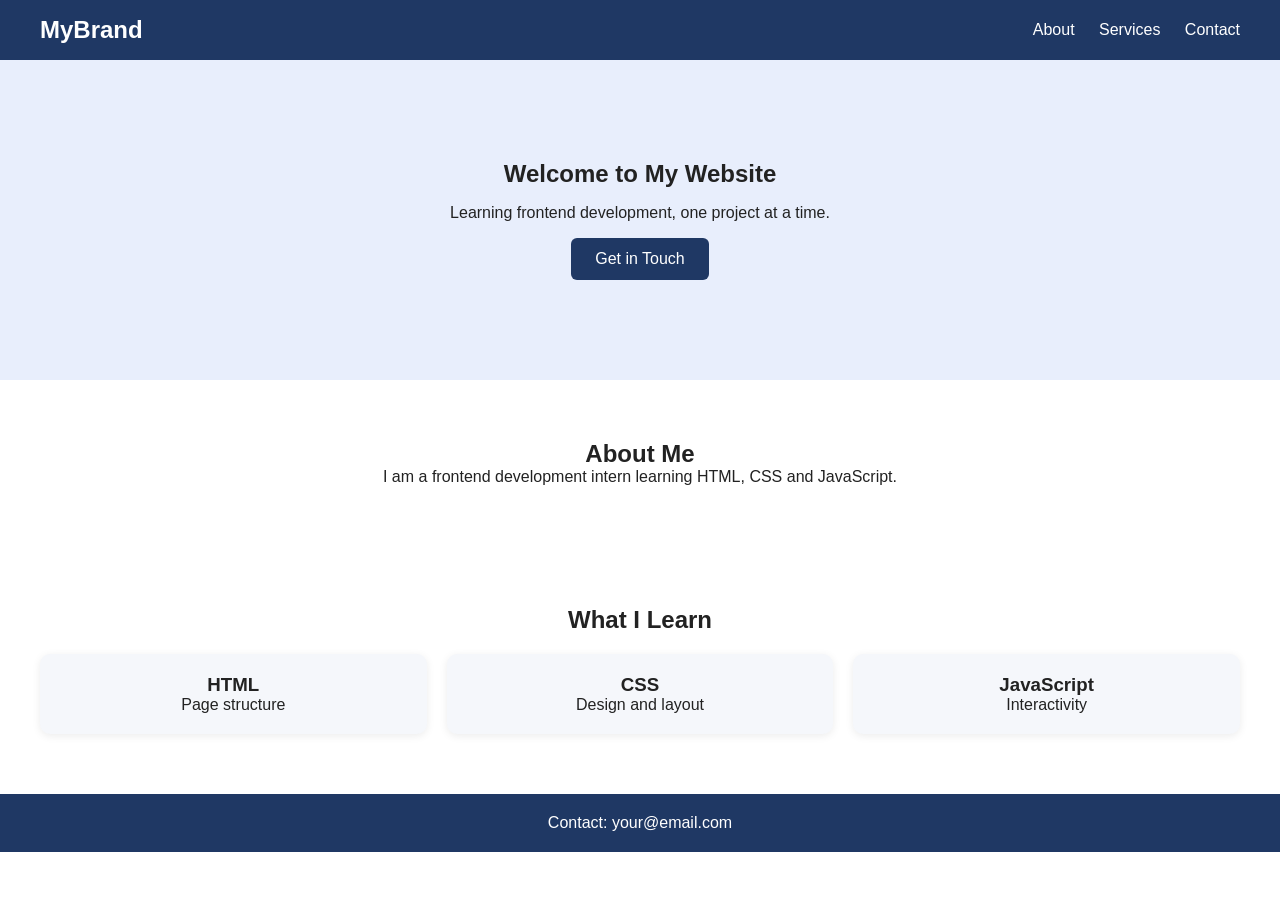
<file: landing-page/index.html>
<!DOCTYPE html>
<html lang="en">
<head>
  <meta charset="UTF-8">
  <meta name="viewport" content="width=device-width, initial-scale=1.0">
  <title>My Landing Page</title>
  <link rel="stylesheet" href="style.css">
</head>
<body>
  <header>
    <h2 class="logo">MyBrand</h2>
    <nav>
      <a href="#about">About</a>
      <a href="#services">Services</a>
      <a href="#contact">Contact</a>
    </nav>
  </header>

  <section class="hero">
    <h1>Welcome to My Website</h1>
    <p>Learning frontend development, one project at a time.</p>
    <a href="#contact" class="btn">Get in Touch</a>
  </section>

  <section id="about" class="section">
    <h2>About Me</h2>
    <p>I am a frontend development intern learning HTML, CSS and JavaScript.</p>
  </section>

  <section id="services" class="section">
    <h2>What I Learn</h2>
    <div class="cards">
      <div class="card"><h3>HTML</h3><p>Page structure</p></div>
      <div class="card"><h3>CSS</h3><p>Design and layout</p></div>
      <div class="card"><h3>JavaScript</h3><p>Interactivity</p></div>
    </div>
  </section>

  <footer id="contact">
    <p>Contact: your@email.com</p>
  </footer>
</body>
</html>
</file>
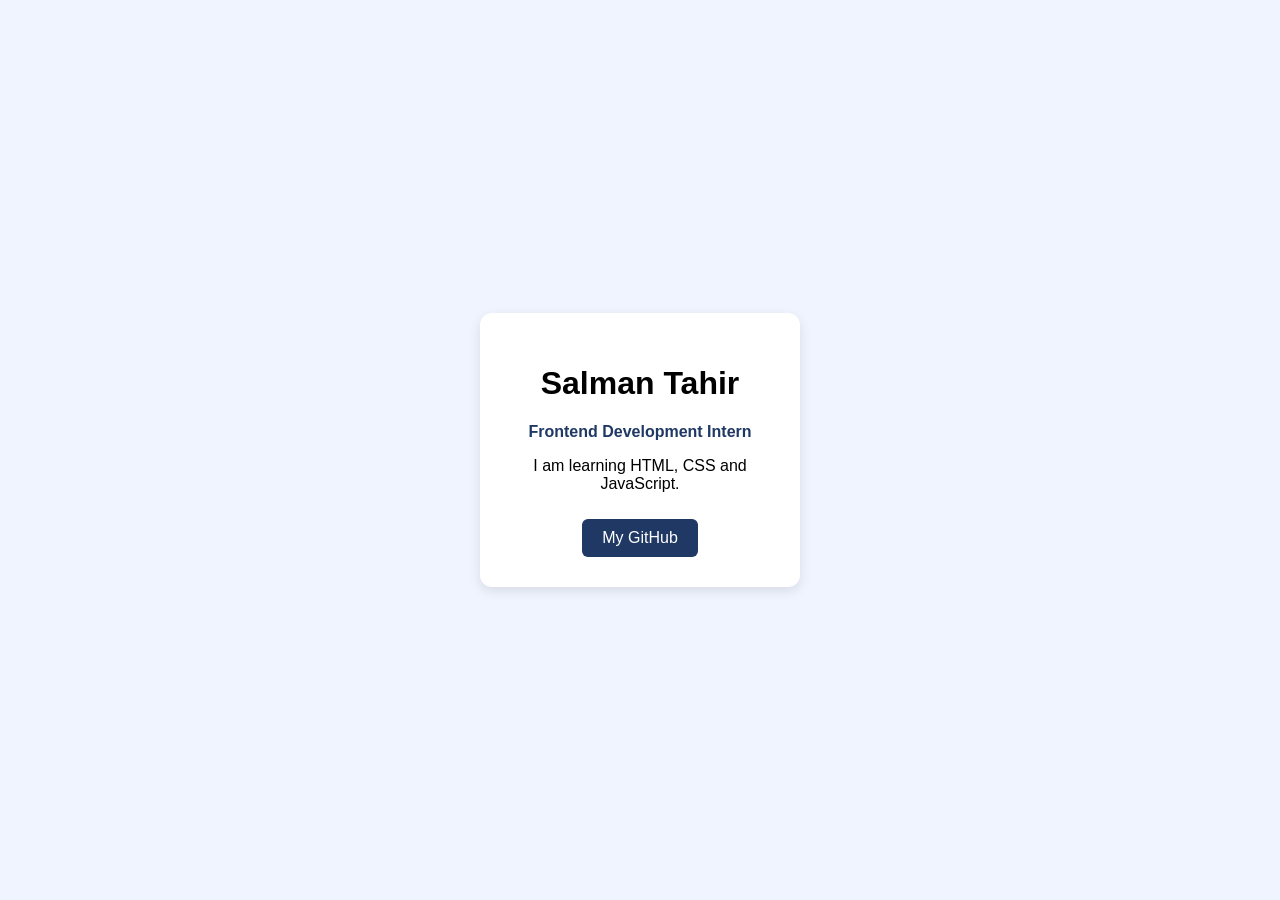
<file: profile-card/index.html>
<!DOCTYPE html>
<html lang="en">
<head>
  <meta charset="UTF-8">
  <meta name="viewport" content="width=device-width, initial-scale=1.0">
  <title>Profile Card</title>
  <link rel="stylesheet" href="style.css">
</head>
<body>
  <div class="profile-card">
    <h1>Salman Tahir</h1>
    <p class="role">Frontend Development Intern</p>
    <p>I am learning HTML, CSS and JavaScript.</p>
    <a href="https://github.com/salmantahirr" class="btn">My GitHub</a>
  </div>
</body>
</html>
</file>
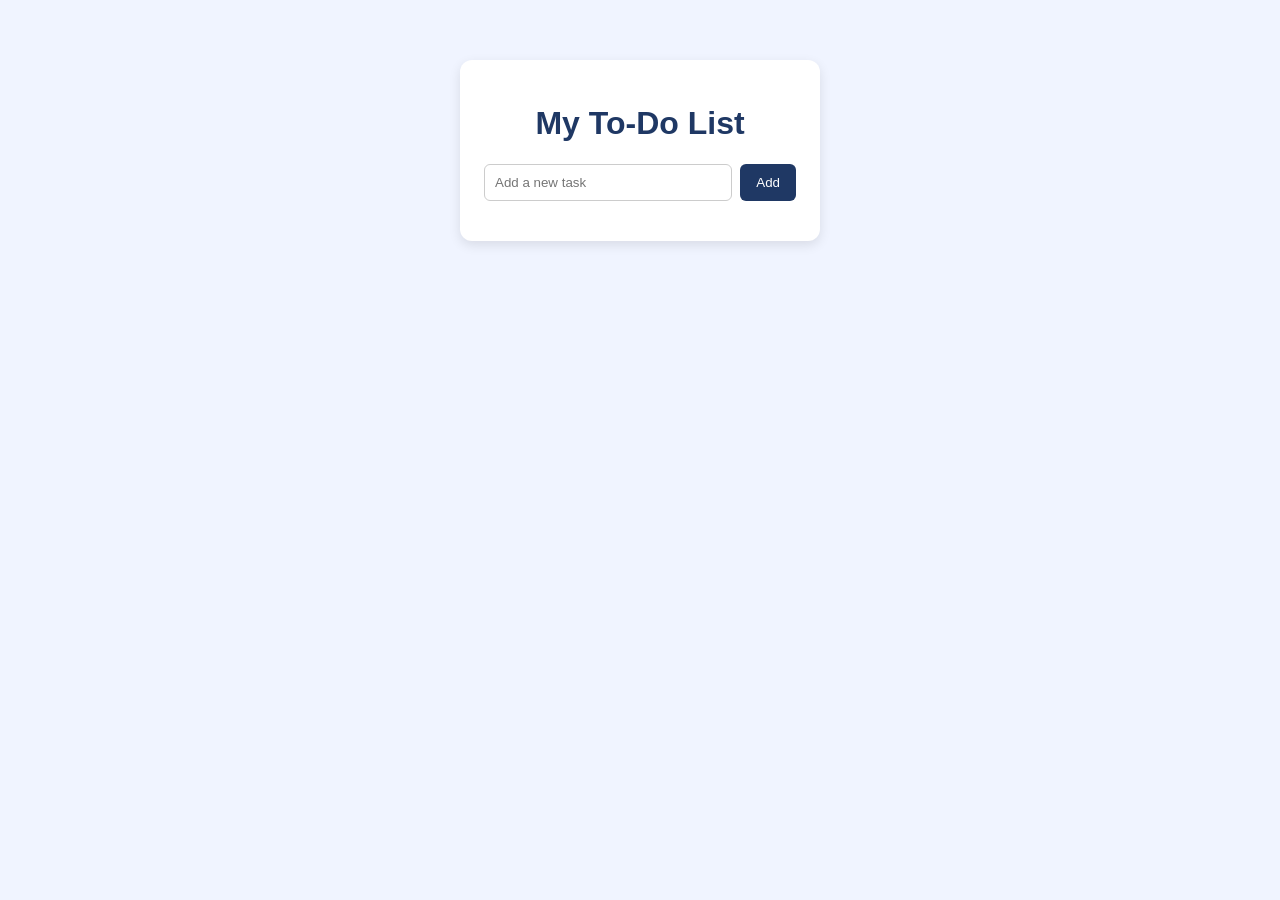
<file: todo-app/index.html>
<!DOCTYPE html>
<html lang="en">
<head>
  <meta charset="UTF-8">
  <meta name="viewport" content="width=device-width, initial-scale=1.0">
  <title>To-Do App</title>
  <link rel="stylesheet" href="style.css">
</head>
<body>
  <div class="container">
    <h1>My To-Do List</h1>
    <div class="input-row">
      <input type="text" id="taskInput" placeholder="Add a new task">
      <button id="addBtn">Add</button>
    </div>
    <ul id="taskList"></ul>
  </div>
  <script src="script.js"></script>
</body>
</html>
</file>
<file: landing-page/style.css>
* { box-sizing: border-box; margin: 0; padding: 0; }

body { font-family: Arial, sans-serif; color: #222; }

header {
  display: flex;
  justify-content: space-between;
  align-items: center;
  padding: 16px 40px;
  background: #1f3864;
  color: white;
}

nav a {
  color: white;
  text-decoration: none;
  margin-left: 20px;
}

.hero {
  text-align: center;
  padding: 100px 20px;
  background: #e8eefc;
}

.hero p { margin: 16px 0; }

.btn {
  display: inline-block;
  padding: 12px 24px;
  background: #1f3864;
  color: white;
  text-decoration: none;
  border-radius: 6px;
}

.btn:hover { background: #2f4f8f; }

.section { padding: 60px 40px; text-align: center; }

.cards {
  display: grid;
  grid-template-columns: repeat(3, 1fr);
  gap: 20px;
  margin-top: 20px;
}

.card {
  padding: 20px;
  border-radius: 10px;
  background: #f5f7fb;
  box-shadow: 0 2px 8px rgba(0,0,0,0.08);
}

footer {
  text-align: center;
  padding: 20px;
  background: #1f3864;
  color: white;
}

/* Mobile view */
@media (max-width: 600px) {
  header { flex-direction: column; gap: 10px; }
  .cards { grid-template-columns: 1fr; }
}
</file>
<file: profile-card/style.css>
* { box-sizing: border-box; }
 
body {
  font-family: Arial, sans-serif;
  background: #f0f4ff;
  display: flex;
  justify-content: center;
  align-items: center;
  min-height: 100vh;
  margin: 0;
}
 
.profile-card {
  background: white;
  padding: 30px;
  border-radius: 12px;
  box-shadow: 0 4px 12px rgba(0,0,0,0.1);
  text-align: center;
  max-width: 320px;
}
 
.role { color: #1f3864; font-weight: bold; }
 
.btn {
  display: inline-block;
  margin-top: 10px;
  padding: 10px 20px;
  background: #1f3864;
  color: white;
  text-decoration: none;
  border-radius: 6px;
}
</file>
<file: todo-app/style.css>
* { box-sizing: border-box; }

body {
  font-family: Arial, sans-serif;
  background: #f0f4ff;
  display: flex;
  justify-content: center;
  padding-top: 60px;
  margin: 0;
}

.container {
  background: white;
  padding: 24px;
  border-radius: 12px;
  width: 360px;
  box-shadow: 0 4px 12px rgba(0,0,0,0.1);
}

h1 { text-align: center; color: #1f3864; }

.input-row { display: flex; gap: 8px; margin: 16px 0; }

input {
  flex: 1;
  padding: 10px;
  border: 1px solid #ccc;
  border-radius: 6px;
}

button {
  padding: 10px 16px;
  background: #1f3864;
  color: white;
  border: none;
  border-radius: 6px;
  cursor: pointer;
}

ul { list-style: none; padding: 0; }

li {
  display: flex;
  justify-content: space-between;
  padding: 10px;
  border-bottom: 1px solid #eee;
  cursor: pointer;
}

li.done span { text-decoration: line-through; color: #999; }

li button { background: #c0392b; padding: 4px 10px; }
</file>
